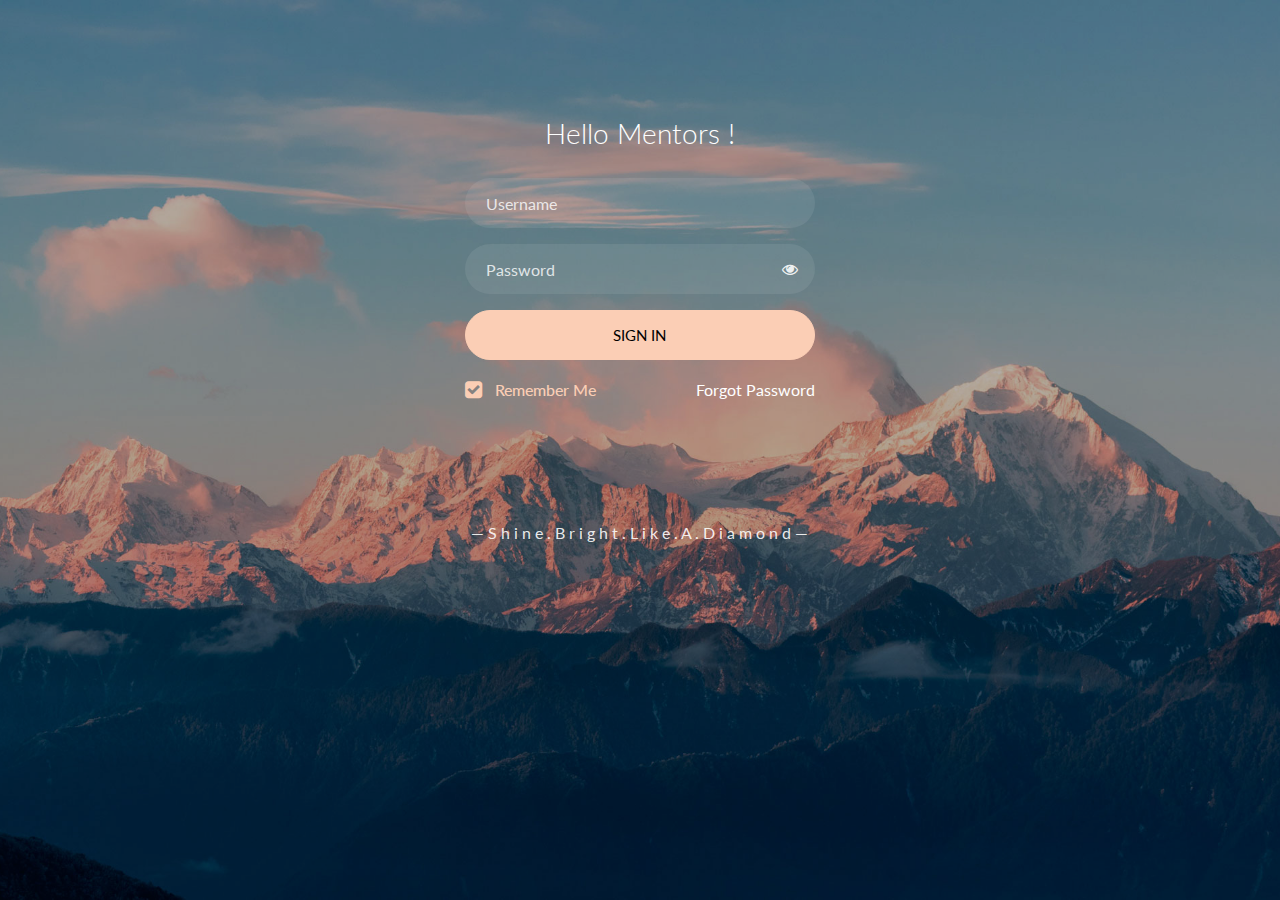
<file: Project/login/login.html>
<!doctype html>
<html lang="en">
  <head>
  	<title>Login 10</title>
    <meta charset="utf-8">
    <meta name="viewport" content="width=device-width, initial-scale=1, shrink-to-fit=no">

	<link href="https://fonts.googleapis.com/css?family=Lato:300,400,700&display=swap" rel="stylesheet">

	<link rel="stylesheet" href="https://stackpath.bootstrapcdn.com/font-awesome/4.7.0/css/font-awesome.min.css">
	
	<link rel="stylesheet" href="css/style.css">

	</head>
	<body class="img js-fullheight" style="background-image: url(images/bg.jpg);">
	<section class="ftco-section">
		<div class="container">
			<!-- <div class="row justify-content-center">
				<div class="col-md-6 text-center mb-5">
					<h2 class="heading-section">Login #10</h2>
				</div>
			</div> -->
			<div class="row justify-content-center">
				<div class="col-md-6 col-lg-4">
					<div class="login-wrap p-0">
		      	<h3 class="mb-4 text-center">Hello Mentors !</h3>
		      	<form action="#" class="signin-form">
		      		<div class="form-group">
		      			<input type="text" class="form-control" placeholder="Username" required>
		      		</div>
	            <div class="form-group">
	              <input id="password-field" type="password" class="form-control" placeholder="Password" required>
	              <span toggle="#password-field" class="fa fa-fw fa-eye field-icon toggle-password"></span>
	            </div>
	            <div class="form-group">
	            	<button type="submit" class="form-control btn btn-primary submit px-3">Sign In</button>
	            </div>
	            <div class="form-group d-md-flex">
	            	<div class="w-50">
		            	<label class="checkbox-wrap checkbox-primary">Remember Me
									  <input type="checkbox" checked>
									  <span class="checkmark"></span>
									</label>
								</div>
								<div class="w-50 text-md-right">
									<a href="#" style="color: #fff">Forgot Password</a>
								</div>
	            </div>
	          </form>
	          <!-- <p class="w-100 text-center">&mdash; Or Sign In With &mdash;</p>
	          <div class="social d-flex text-center">
	          	<a href="#" class="px-2 py-2 mr-md-1 rounded"><span class="ion-logo-facebook mr-2"></span> Facebook</a>
	          	<a href="#" class="px-2 py-2 ml-md-1 rounded"><span class="ion-logo-twitter mr-2"></span> Twitter</a>
	          </div> -->
			 <br>
			 <br>
			 <br>
			  <p class="text-center Q">&mdash; S h i n e . B r i g h t . L i k e . A . D i a m o n d &mdash;</p> 
		      </div>
				</div>
			</div>
		</div>
	</section>

	<script src="js/jquery.min.js"></script>
  <script src="js/popper.js"></script>
  <script src="js/bootstrap.min.js"></script>
  <script src="js/main.js"></script>

	</body>
</html>
</file>
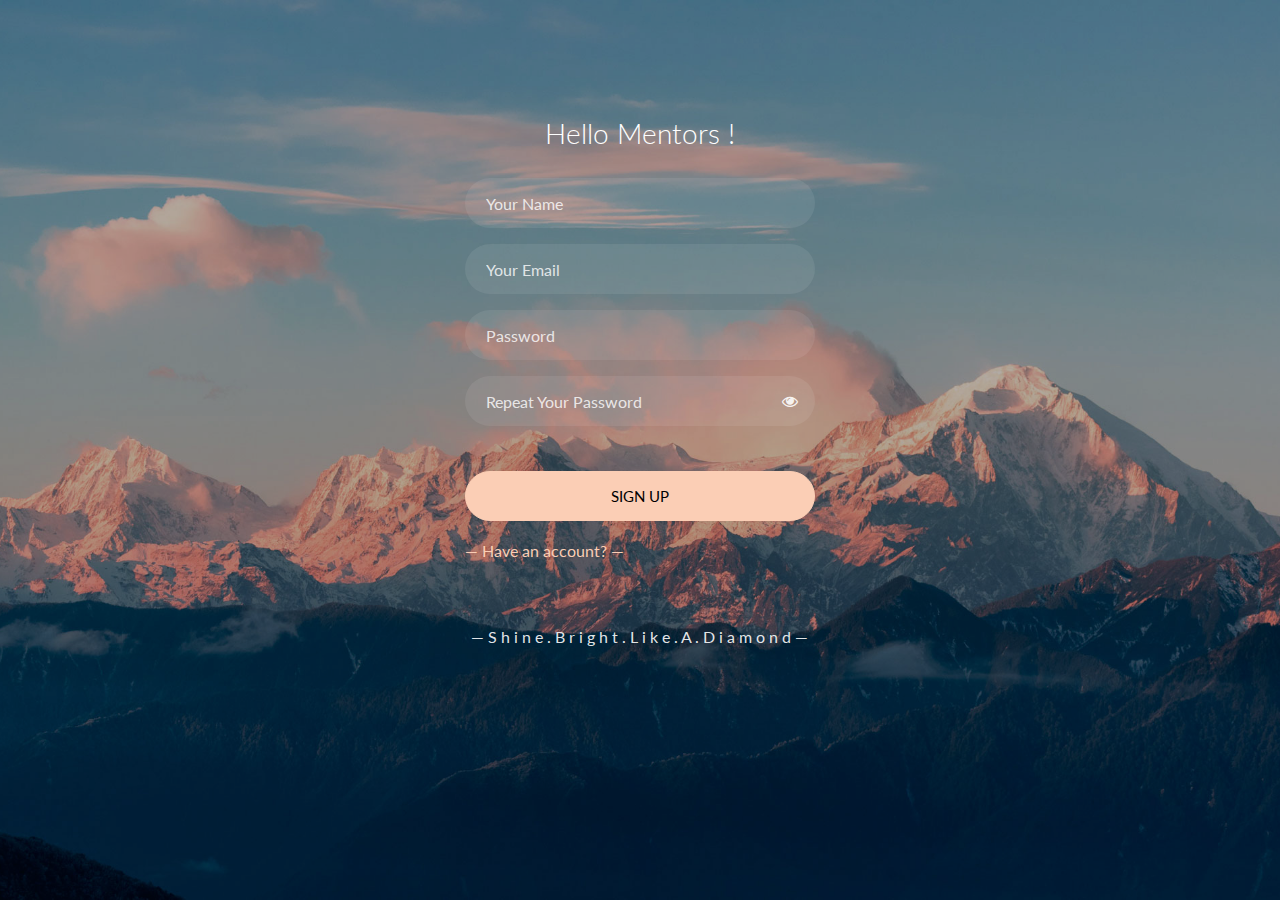
<file: Project/signup/signup.html>
<!doctype html>
<html lang="en">
  <head>
  	<title>Signup</title>
    <meta charset="utf-8">
    <meta name="viewport" content="width=device-width, initial-scale=1, shrink-to-fit=no">

	<link href="https://fonts.googleapis.com/css?family=Lato:300,400,700&display=swap" rel="stylesheet">

	<link rel="stylesheet" href="https://stackpath.bootstrapcdn.com/font-awesome/4.7.0/css/font-awesome.min.css">
	
	<link rel="stylesheet" href="css/style.css">
     <style>
		
			.login:hover{
				color:aqua;
			}
		
	 </style>
	</head>
	<body class="img js-fullheight" style="background-image: url(images/bg.jpg);">
	<section class="ftco-section">
		<div class="container">
			<!-- <div class="row justify-content-center">
				<div class="col-md-6 text-center mb-5">
					<h2 class="heading-section">Login #10</h2>
				</div>
			</div> -->
			<div class="row justify-content-center">
				<div class="col-md-6 col-lg-4">
					<div class="login-wrap p-0">
		      	<h3 class="mb-4 text-center">Hello Mentors !</h3>
				<!-- <a href="3" class="mb-4 text-center">Don't have an account?</a> -->
		      	<form action="#" class="signin-form">
		      	<div class="form-group">
		      			<input type="text" class="form-control" placeholder="Your Name" required>
		      	</div>

				  <div class="form-group">
					<input type="email" class="form-control" name="email" id="email" placeholder="Your Email">
				</div>    

	            <div class="form-group">
	              <input id="password-field" type="password" class="form-control" placeholder="Password" required>
	              <span toggle="#password-field" class="fa fa-fw field-icon toggle-password"></span>
	            </div>

                <div class="form-group">
					<input id="password-field" type="password" class="form-control" placeholder="Repeat Your Password" required>
					<span toggle="#password-field" class="fa fa-fw fa-eye field-icon toggle-password"></span>
				  </div>

				  <br>

	            <div class="form-group">
	            	<button type="submit" class="form-control btn btn-primary submit px-3">Sign Up</button>
	            </div>
	            <!-- <div class="form-group d-md-flex">
	            	<div class="w-50">
		            	<label class="checkbox-wrap checkbox-primary">Remember Me
									  <input type="checkbox" checked>
									  <span class="checkmark"></span>
									</label>
								</div>
								<div class="w-50 text-md-right">
									<a href="#" style="color: #fff">Forgot Password</a>
								</div>
	            </div> -->
	          </form>
	          <a href="/login/login.html" class="login">&mdash; Have an account? &mdash;</a>
	          <div class="social d-flex text-center">
	          	<!-- <a href="#" class="px-2 py-2 mr-md-1 rounded"><span class="ion-logo-facebook mr-2"></span> Facebook</a>
	          	<a href="#" class="px-2 py-2 ml-md-1 rounded"><span class="ion-logo-twitter mr-2"></span> Twitter</a> -->
	          </div>
		      <br>
			  <br>
			  <p class="text-center Q">&mdash; S h i n e . B r i g h t . L i k e . A . D i a m o n d &mdash;</p> 
		      </div>
				</div>
			</div>
		</div>
	</section>

	<script src="js/jquery.min.js"></script>
  <script src="js/popper.js"></script>
  <script src="js/bootstrap.min.js"></script>
  <script src="js/main.js"></script>

	</body>
</html>
</file>
